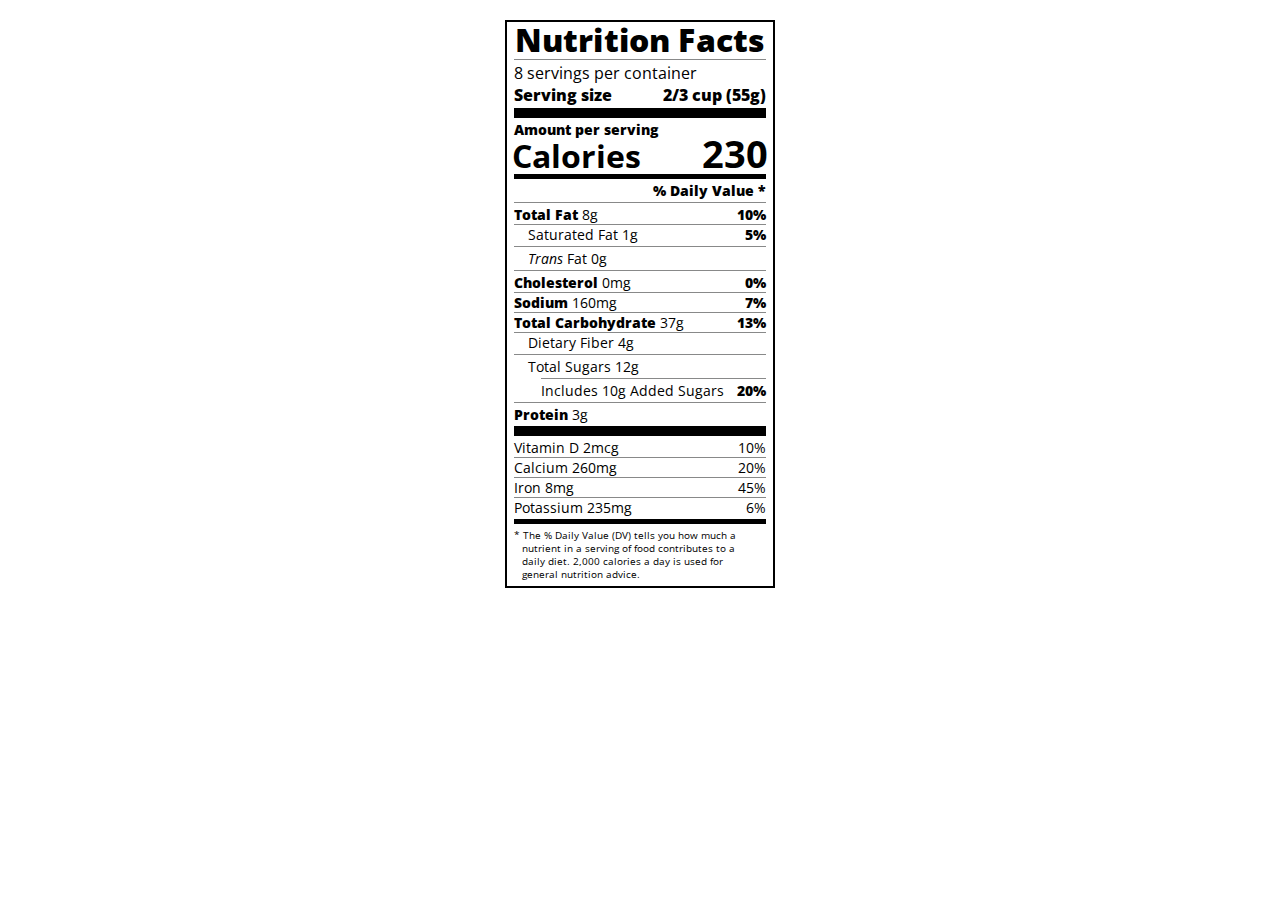
<file: HTML/Nutrition Label/index.html>
<!DOCTYPE html>
<html lang="en">

<head>
  <meta charset="UTF-8">
  <title>Nutrition Label</title>
  <link href="https://fonts.googleapis.com/css?family=Open+Sans:400,700,800" rel="stylesheet">
  <link href="./styles.css" rel="stylesheet">
</head>

<body>
  <div class="label">
    <header>
      <h1 class="bold">Nutrition Facts</h1>
      <div class="divider"></div>
      <p>8 servings per container</p>
      <p class="bold">Serving size <span>2/3 cup (55g)</span></p>
    </header>
    <div class="divider large"></div>
    <div class="calories-info">
      <div class="left-container">
        <h2 class="bold small-text">Amount per serving</h2>
        <p>Calories</p>
      </div>
      <span>230</span>
    </div>
    <div class="divider medium"></div>
    <div class="daily-value small-text">
      <p class="bold right no-divider">% Daily Value *</p>
      <div class="divider"></div>
      <p><span><span class="bold">Total Fat</span> 8g</span> <span class="bold">10%</span></p>
      <p class="indent no-divider">Saturated Fat 1g <span class="bold">5%</span></p>
      <div class="divider"></div>
      <p class="indent no-divider"><span><i>Trans</i> Fat 0g</span></p>
      <div class="divider"></div>
      <p><span><span class="bold">Cholesterol</span> 0mg</span> <span class="bold">0%</span></p>
      <p><span><span class="bold">Sodium</span> 160mg</span> <span class="bold">7%</span></p>
      <p><span><span class="bold">Total Carbohydrate</span> 37g</span> <span class="bold">13%</span></p>
      <p class="indent no-divider">Dietary Fiber 4g</p>
      <div class="divider"></div>
      <p class="indent no-divider">Total Sugars 12g</p>
      <div class="divider double-indent"></div>
      <p class="double-indent no-divider">Includes 10g Added Sugars <span class="bold">20%</span></p>
      <div class="divider"></div>
      <p class="no-divider"><span><span class="bold">Protein</span> 3g</span></p>
      <div class="divider large"></div>
      <p>Vitamin D 2mcg <span>10%</span></p>
      <p>Calcium 260mg <span>20%</span></p>
      <p>Iron 8mg <span>45%</span></p>
      <p class="no-divider">Potassium 235mg <span>6%</span></p>
    </div>
    <div class="divider medium"></div>
    <p class="note">* The % Daily Value (DV) tells you how much a nutrient in a serving of food contributes to a daily
      diet. 2,000 calories a day is used for general nutrition advice.</p>
  </div>
</body>
</html>
</file>
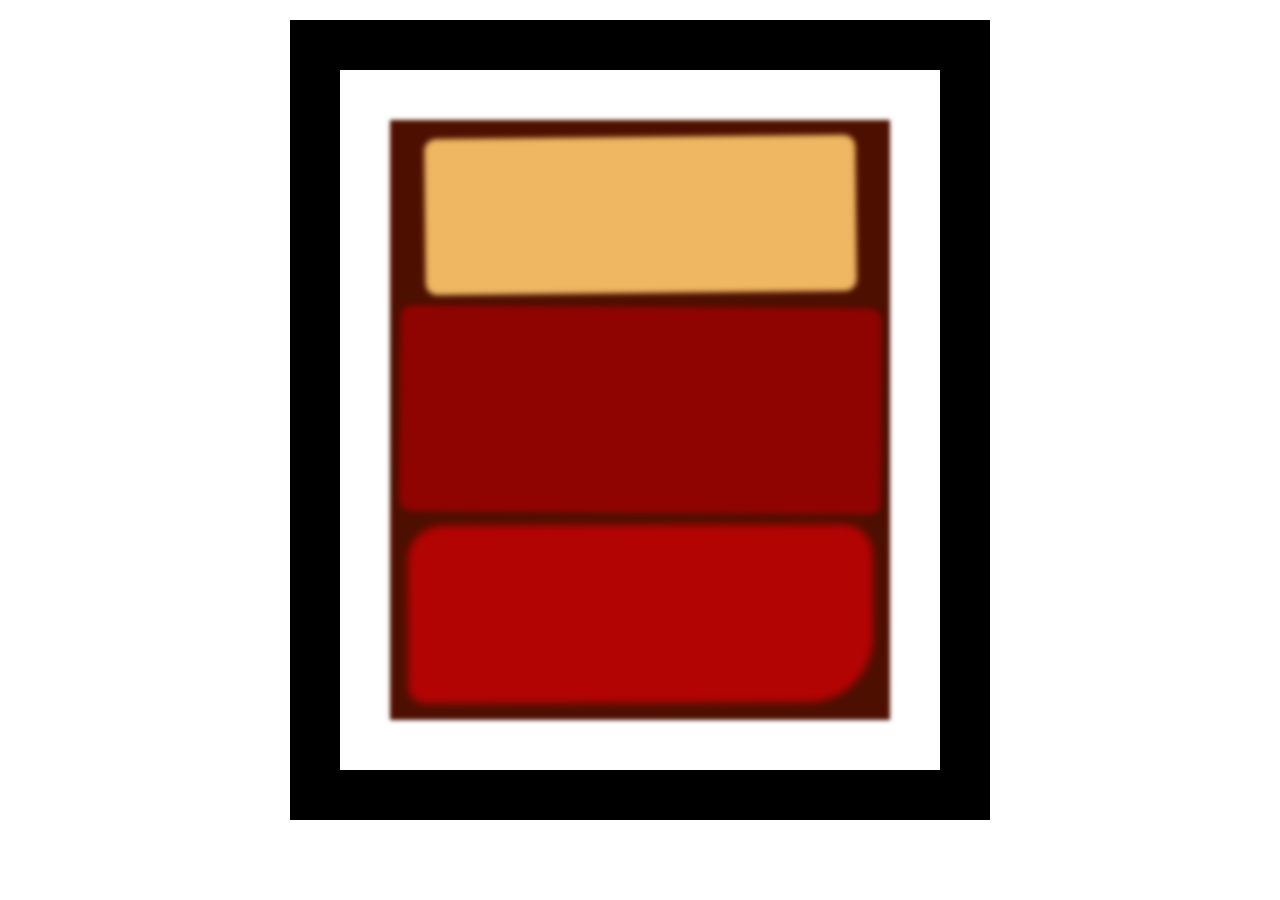
<file: HTML/Rothko Painting Project/index.html>
<!DOCTYPE html>
<html lang="en">
  <head>
    <meta charset="UTF-8">
    <title>Rothko Painting</title>
    <link href="./styles.css" rel="stylesheet">
  </head>
  <body>
    <div class="frame">
      <div class="canvas">
        <div class="one"></div>
        <div class="two"></div>
        <div class="three"></div>
      </div>
    </div>
  </body>
</html>
</file>
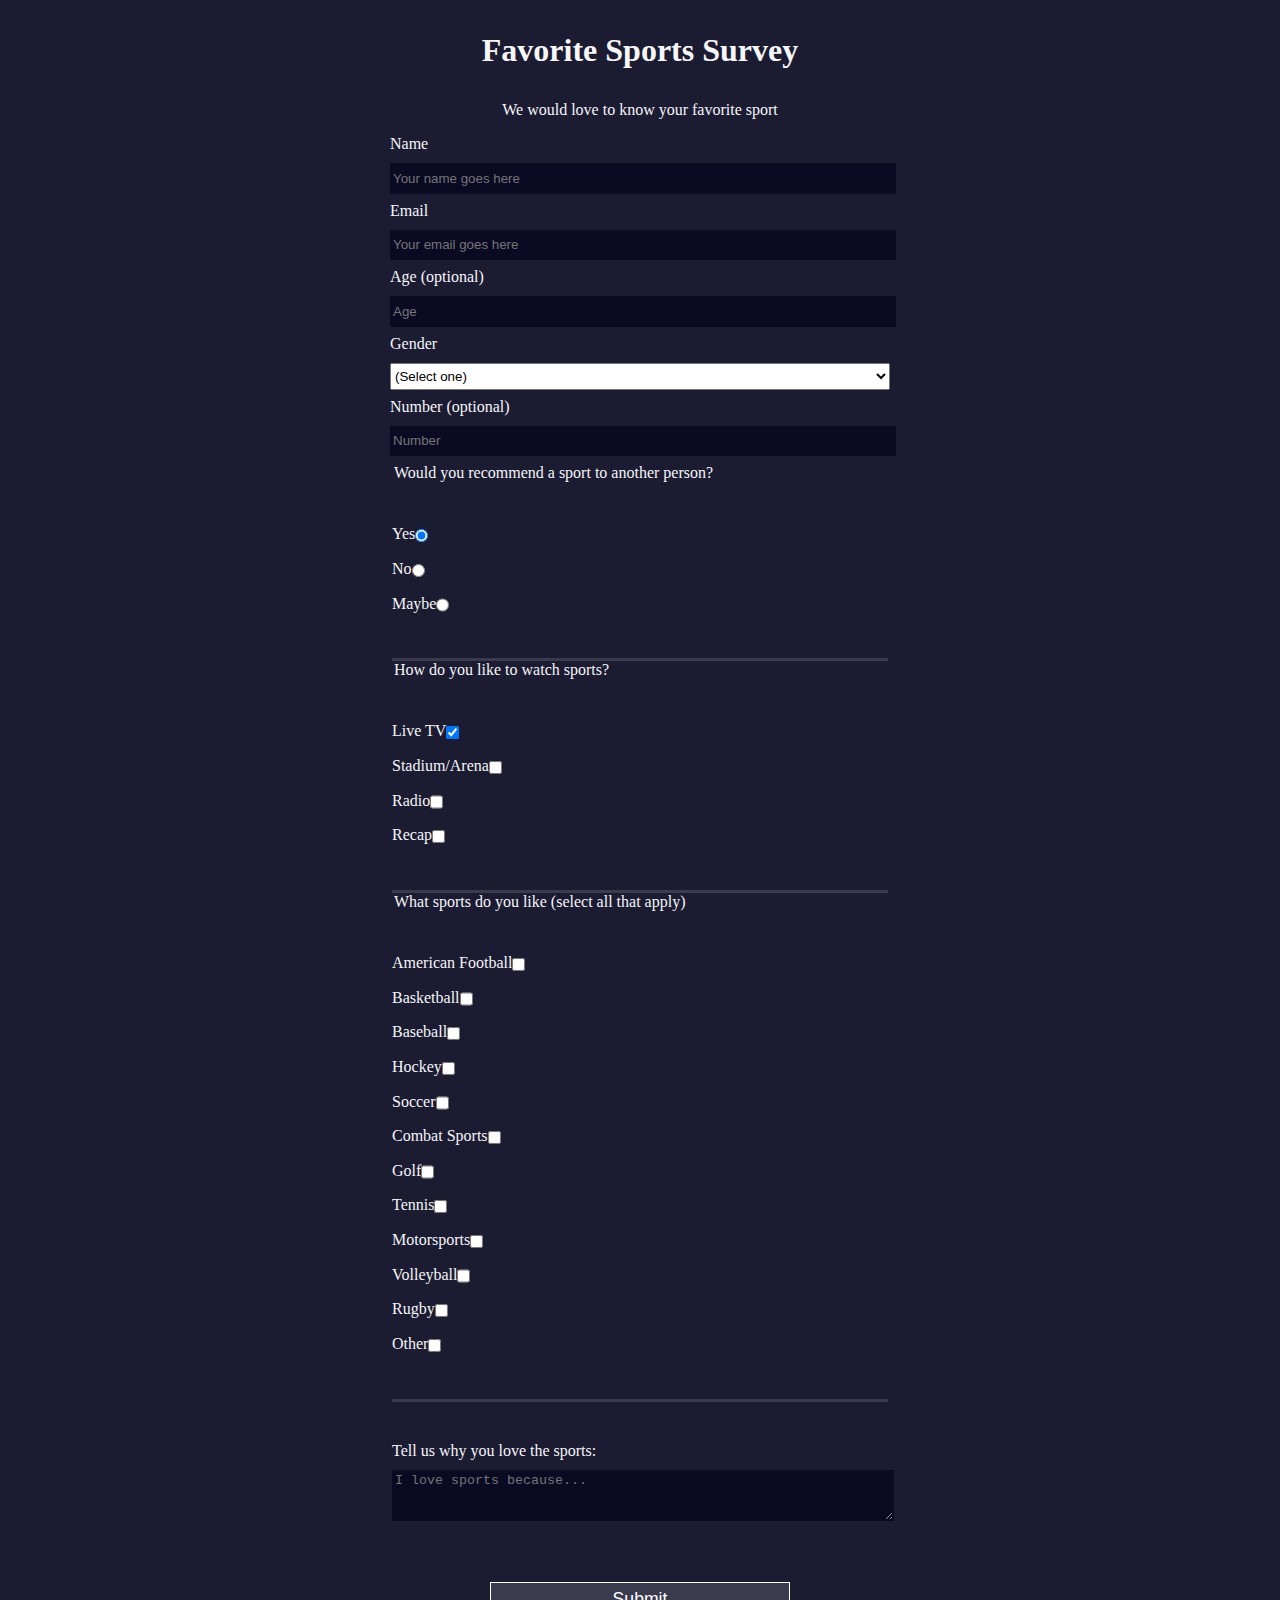
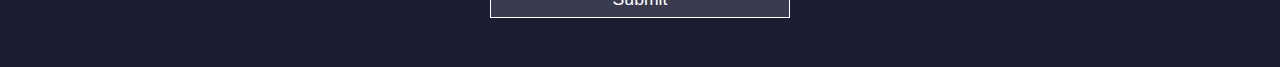
<file: HTML/Sports Survey/sportssurvey.html>
<!DOCTYPE html>
<html>
<head>
  
  <!-- Metadata -->
  <meta charset="utf-8" />
  <meta name="viewport" content="width=device-width, initial-scale=1.0" />
  
  <!-- Link to external stylesheet -->
  <link href="sportssurvey.css" rel="stylesheet"/>
</head>

<body>
  
  <!-- Main section -->
  <section>
    
    <!-- Survey title -->
    <h1 id="title">Favorite Sports Survey</h1>
    
    <!-- Survey description -->
    <p id="description">We would love to know your favorite sport</p>
    
    <!-- Survey form -->
    <form id="survey-form">
      
      <!-- Name input -->
      <label id="name-label">Name
        <input class="block" id="name" type="text" placeholder="Your name goes here" required>
      </label>
      
      <!-- Email input -->
      <label id="email-label">Email
        <input class="block" id="email" type="email" placeholder="Your email goes here" required>
      </label>
      
      <!-- Age input (optional) -->
      <label id="age-label">Age (optional)
        <input class="block" id="number" type="number" min="7" max="120" placeholder="Age">
      </label>
     
      <!-- Gender selection -->
      <label id="gender">Gender
        <select id="dropdown">
          <option value="">(Select one)</option>
          <option value="1">Male</option>
          <option value="2">Female</option>
        </select>
      </label>
      
      <!-- Number input (optional) -->
      <label id="number-label">Number (optional)
        <input class="block" id="number-label" type="number" placeholder="Number">
      </label>

      <!-- Recommendation fieldset -->
      <fieldset>
        <legend>Would you recommend a sport to another person?</legend>
       
        <!-- Radio buttons for recommendation -->
        <label for="yes">Yes<input type="radio" id="yes" name="recommendation" checked value="yes" class="inline"></label>
        <label for="no">No<input type="radio" id="no" value="no" name="recommendation" class="inline"></label>
        <label for="maybe">Maybe<input type="radio" id="maybe" value="maybe" name="recommendation" class="inline"></label>
      </fieldset>

      <!-- How to watch sports fieldset -->
      <fieldset>
        <legend>How do you like to watch sports?</legend>
        
        <!-- Checkboxes for watching preferences -->
        <label>Live TV<input type="checkbox" class="inline" value="live_tv" checked></label>
        <label>Stadium/Arena<input type="checkbox" class="inline" value="stadium-arena"></label>
        <label>Radio<input type="checkbox" class="inline" value="radio"></label>
        <label>Recap<input type="checkbox" class="inline" value="recap"></label>
      </fieldset>

      <!-- Favorite sports fieldset -->
      <fieldset>
        <legend>What sports do you like (select all that apply)</legend>
        
        <!-- Checkboxes for favorite sports -->
        <label>American Football<input type="checkbox" class="inline" value="american_football"></label>
        <label>Basketball<input type="checkbox" class="inline" value="basketball"></label>
        <label>Baseball<input type="checkbox" class="inline" value="baseball"></label>
        <label>Hockey<input type="checkbox" class="inline" value="hockey"></label>
        <label>Soccer<input type="checkbox" class="inline" value="soccer"></label>
        <label>Combat Sports<input type="checkbox" class="inline" value="combat_sports"></label>
        <label>Golf<input type="checkbox" class="inline" value="golf"></label>
        <label>Tennis<input type="checkbox" class="inline" value="tennis"></label>
        <label>Motorsports<input type="checkbox" class="inline" value="motorsports"></label>
        <label>Volleyball<input type="checkbox" class="inline" value="volleyball"></label>
        <label>Rugby<input type="checkbox" class="inline" value="rugby"></label>
        <label>Other<input type="checkbox" class="inline" value="other"></label>
      </fieldset>

      <!-- Comments fieldset -->
      <fieldset>
        <label for="comments">Tell us why you love the sports:
          <textarea id="comments" name="comments" rows="3" cols="30" placeholder="I love sports because..."></textarea>
        </label>
      </fieldset>

      <!-- Submit button -->
      <input id="submit" type="submit" value="Submit" />
    </form>
  </section>
</body>
</html>
</file>
<file: HTML/Nutrition Label/styles.css>
* {
  box-sizing: border-box;
}

html {
  font-size: 16px;
}

body {
  font-family: 'Open Sans', sans-serif;
}

.label {
  border: 2px solid black;
  width: 270px;
  margin: 20px auto;
  padding: 0 7px;
}

header h1 {
  text-align: center;
  margin: -4px 0;
  letter-spacing: 0.15px
}

p {
  margin: 0;
  display: flex;
  justify-content: space-between;
}

.divider {
  border-bottom: 1px solid #888989;
  margin: 2px 0;
}

.bold {
  font-weight: 800;
}

.large {
  height: 10px;
}

.large, .medium {
  background-color: black;
  border: 0;
}

.medium {
  height: 5px;
}

.small-text {
  font-size: 0.85rem;
}


.calories-info {
  display: flex;
  justify-content: space-between;
  align-items: flex-end;
}

.calories-info h2 {
  margin: 0;
}

.left-container p {
  margin: -5px -2px;
  font-size: 2em;
  font-weight: 700;
}

.calories-info span {
  margin: -7px -2px;
  font-size: 2.4em;
  font-weight: 700;
}

.right {
  justify-content: flex-end;
}

.indent {
  margin-left: 1em;
}

.double-indent {
  margin-left: 2em;
}

.daily-value p:not(.no-divider) {
  border-bottom: 1px solid #888989;
}

.note {
  font-size: 0.6rem;
  margin: 5px 0;
  padding: 0px 8px;
  text-indent:-8px;
}
</file>
<file: HTML/Rothko Painting Project/styles.css>
.canvas {
  width: 500px;
  height: 600px;
  background-color: #4d0f00;
  overflow: hidden;
  filter: blur(2px);
}

.frame {
  border: 50px solid black;
  width: 500px;
  padding: 50px;
  margin: 20px auto;
}

.one {
  width: 425px;
  height: 150px;
  background-color: #efb762;
  margin: 20px auto;
  box-shadow: 0 0 3px 3px #efb762;
  border-radius: 9px;
  transform: rotate(-0.6deg);
}

.two {
  width: 475px;
  height: 200px;
  background-color: #8f0401;
  margin: 0 auto 20px;
  box-shadow: 0 0 3px 3px #8f0401;
  border-radius: 8px 10px;
  transform: rotate(0.4deg);
}

.one, .two {
  filter: blur(1px);
}

.three {
  width: 91%;
  height: 28%;
  background-color: #b20403;
  margin: auto;
  filter: blur(2px);
  box-shadow: 0 0 5px 5px #b20403;
  border-radius: 30px 25px 60px 12px;
transform:rotate(-0.2deg);
}
</file>
<file: HTML/Sports Survey/sportssurvey.css>
/* Body styles */
body {
  width: 100%; /* Full width */
  height: 100vh; /* Full viewport height */
  margin: 0; /* No margin */
  background-color: #1b1b32; /* Background color */
  color: #f5f6f7; /* Text color */
  font-family: Tahoma; /* Font family */
  font-size: 16px; /* Font size */
}

/* Heading and paragraph styles */
h1, p {
  margin: 1em auto; /* Margin top and bottom, auto left and right */
  text-align: center; /* Center align */
}

/* Form styles */
form {
  width: 60vw; /* 60% of viewport width */
  max-width: 500px; /* Maximum width */
  min-width: 300px; /* Minimum width */
  margin: 0 auto; /* Center align horizontally */
  padding-bottom: 2em; /* Padding bottom */
}

/* Fieldset styles */
fieldset {
  border: none; /* No border */
  padding: 2rem 0; /* Padding top and bottom */
  border-bottom: 3px solid #3b3b4f; /* Border bottom */
}

/* Remove border bottom from last fieldset */
fieldset:last-of-type {
  border-bottom: none; /* No border bottom */
}

/* Label styles */
label {
  display: block; /* Display as block */
  margin: 0.5rem 0; /* Margin */
}

/* Input, textarea, select styles */
input,
textarea,
select {
  margin: 10px 0 0 0; /* Margin */
  width: 100%; /* Full width */
  min-height: 2em; /* Minimum height */
}

/* Input and textarea styles */
input, textarea {
  background-color: #0a0a23; /* Background color */
  border: 1px solid #0a0a23; /* Border */
  color: #ffffff; /* Text color */
}

/* Inline element styles */
.inline {
  width: unset; /* Reset width */
  margin: 0 0.5em 0 0; /* Margin */
  vertical-align: middle; /* Align vertically middle */
}

/* Submit button styles */
input[type="submit"] {
  display: block; /* Display as block */
  width: 60%; /* Width */
  margin: 1em auto; /* Margin */
  height: 2em; /* Height */
  font-size: 1.1rem; /* Font size */
  background-color: #3b3b4f; /* Background color */
  border-color: white; /* Border color */
  min-width: 300px; /* Minimum width */
}

/* File input styles */
input[type="file"] {
  padding: 1px 2px; /* Padding */
}

/* Inline element styles */
.inline {
  display: inline; /* Display inline */
}

/* Anchor link styles */
a {
  color: #dfdfe2; /* Link color */
}
</file>
